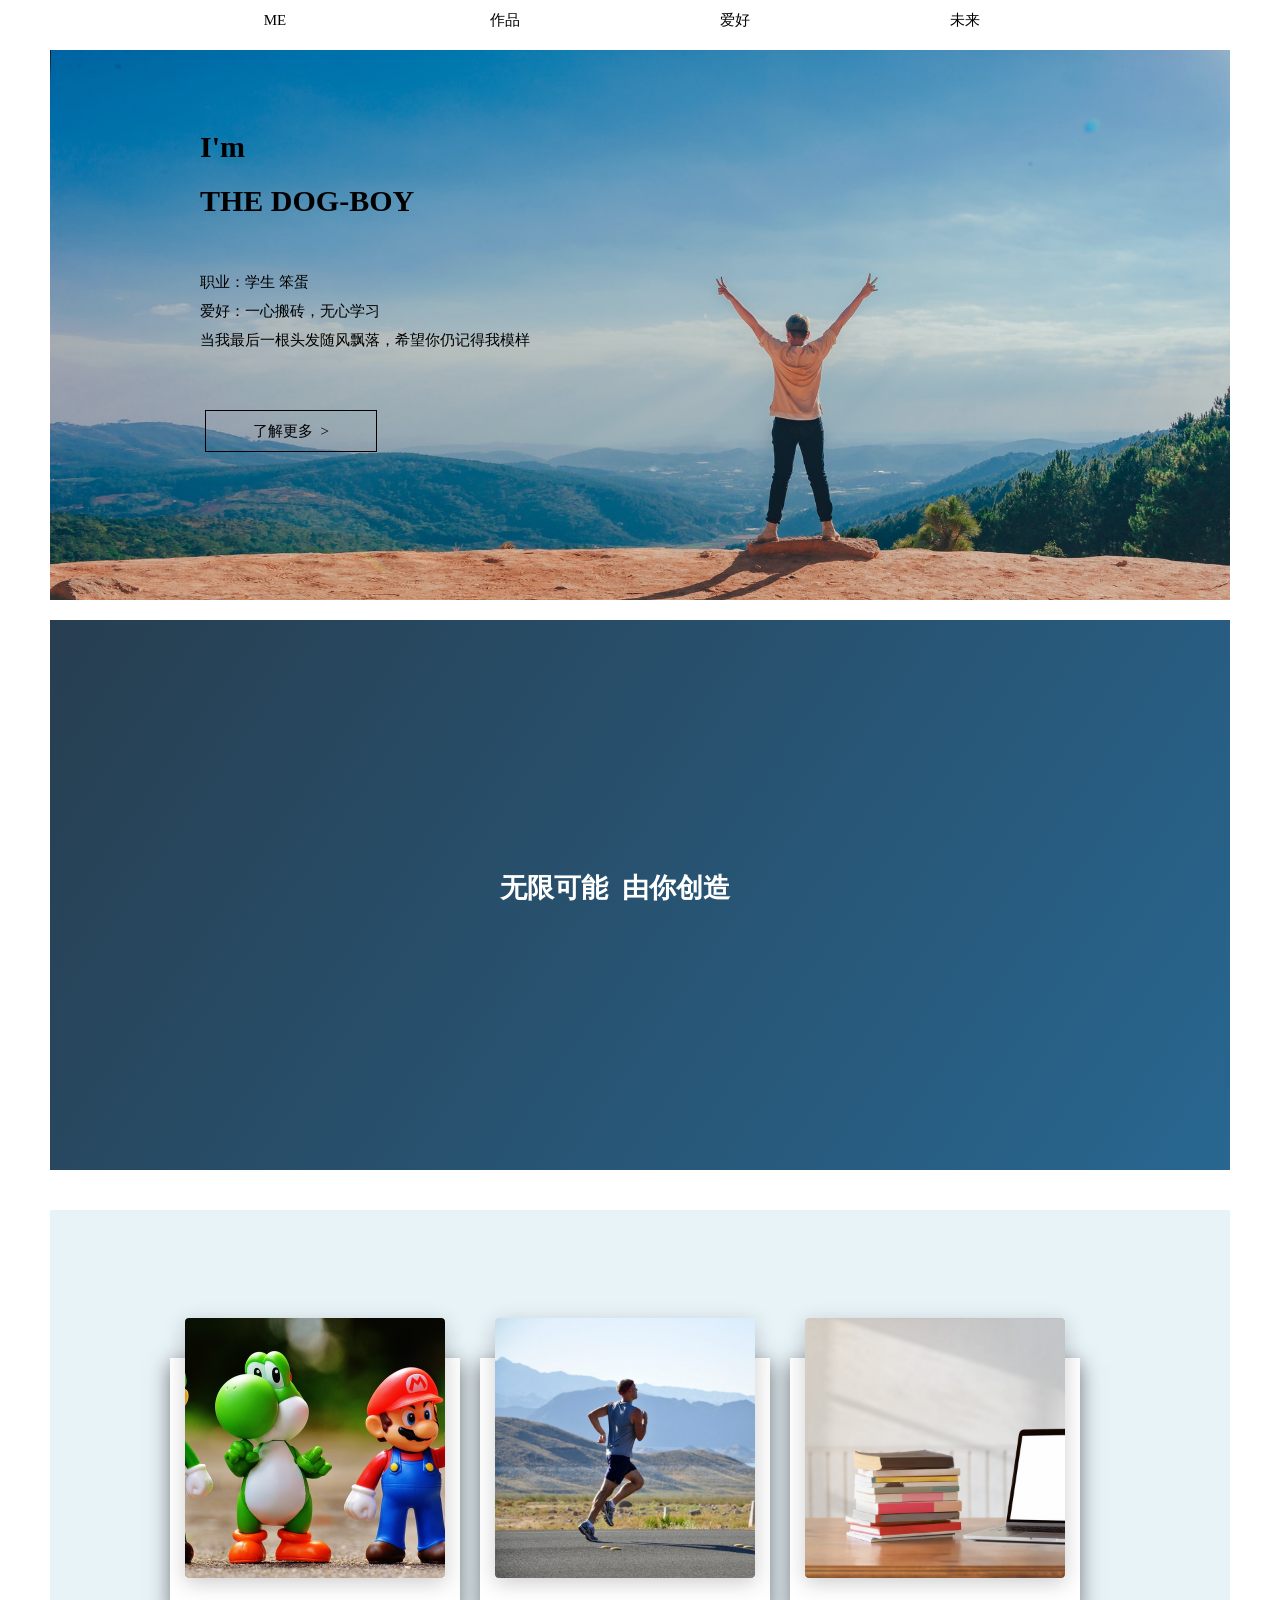
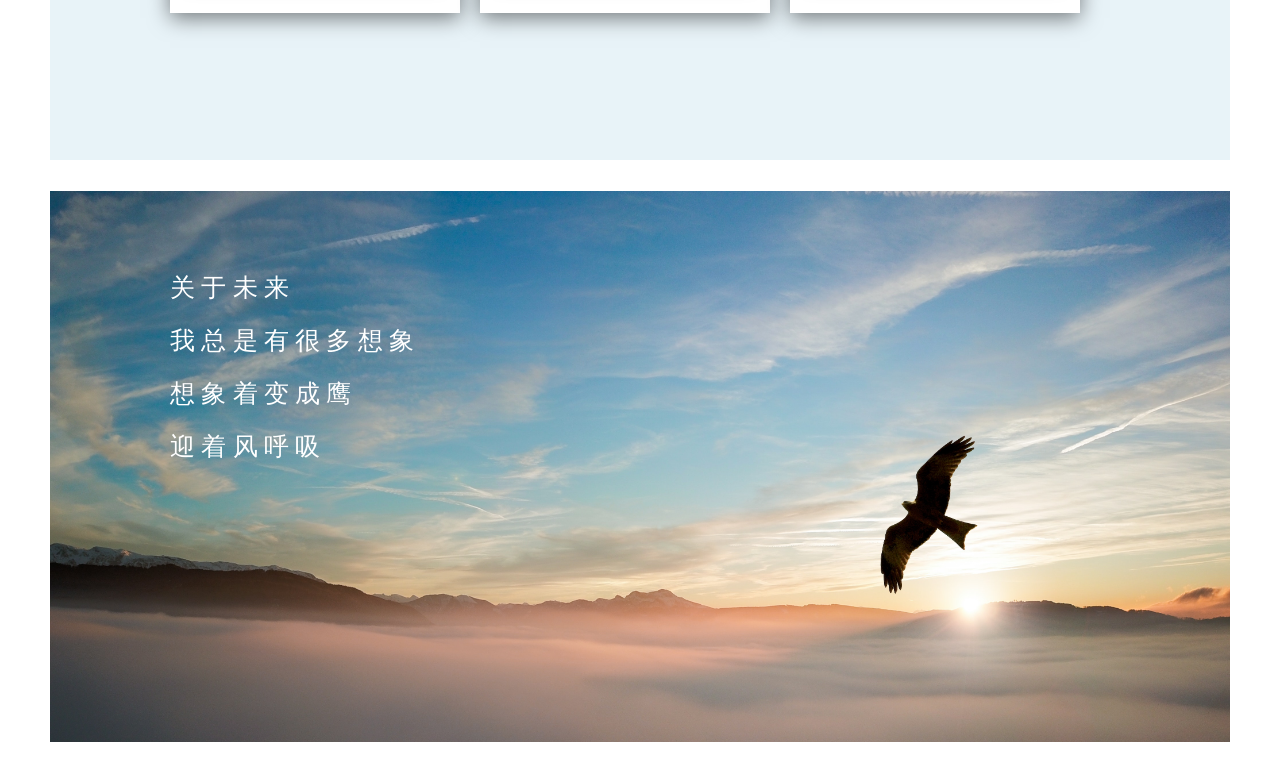
<file: index.html>
<!DOCTYPE html>
<html lang="en">
<head>
	<meta charset="UTF-8">
	<title>LHL的个人网页</title>
	<link rel="stylesheet" href="css.css">
</head>
<body>
	<div>
		<div class="bar w">
			<ul>
				<li><a >ME</a></li>
				<li><a href="#work">作品</a></li>
				<li><a href="#fun">爱好</a></li>
				<li><a href="#furture">未来</a></li>
			</ul>
		</div>
		<div class="partone w">
			<div class="fl">
				<p class="big">I'm</p>
				<p class="big">THE DOG-BOY</p>
				<span> </span>
				<p>职业：学生 笨蛋</p>
				<p>爱好：一心搬砖，无心学习</p>
				<p>当我最后一根头发随风飘落，希望你仍记得我模样</p>
				<div class="more">
					了解更多&nbsp; ><i></i>
				</div>
			</div>
		</div>
		<div class="work w" id="work">
			<div class="text">
				无限可能 &nbsp;由你创造
			</div>
		</div>
		<div class="fun w" id="fun">
			<div class="all">
				<div class="cards">
					<div class="imgbox">
						<img src="image/2.jpg" alt="">
					</div>
					<div class="content">
						<p>游戏，妙不可言</p>
					</div>
				</div>
				<div class="cards">
					<div class="imgbox">
						<img src="image/3.jpg" alt="">
					</div>
					<div class="content">
						<p>运动，生命不息</p>
					</div>
				</div>
				<div class="cards">
					<div class="imgbox">
						<img src="image/4.jpg" alt="">
					</div>
					<div class="content">
						<p>一本书，一次人生</p>
					</div>
				</div>

			</div>
		</div>
		<div class="furture  w" id="furture">
			<div class="title">
				<p>关 于 未 来</p>
				<p>我 总 是 有 很 多 想 象</p>
				<p>想 象 着 变 成 鹰</p>
				<p>迎 着 风 呼 吸</p>
			</div>
		</div>
	</div>
</body>
</html>
</file>
<file: css.css>
ul,li,p,a,body,button{
	margin: 0;
	padding:0; 
}
.w{
	width: 1180px;
	margin:0 auto;
}
.fl{
	float: left;
}
.fr{
	float: right;
}
.bar{
	height: 40px;
	position: relative;
	background-color: white;
}
/*.active{
	position: fixed;
	z-index: 9999;
	top: 0;
}*/
.bar ul{
	margin:0 auto;
	width: 960px;
}
.bar li{
	list-style: none;
	width: 230px;
	height:40px;
	float: left;
	text-align: center;
}
.bar li a{
	text-align: center;
	line-height: 40px;
	display: block;
	font-size: 15px;
	width: 230px;
	height:40px;
	text-decoration: none;
	color: black;	
}
.bar li:hover{
	border-bottom: 2px solid #428bb6;
}
.partone{
	margin-top: 10px;
	height: 550px;
	width: 1180px;
	background-image: url(image/1111.jpg);
	background-size: cover;
	margin-bottom: 20px;
}
/*div.partonemove{
	margin-top:50px; 
}*/
.partone div{
	width: 500px;
	margin-left: 150px;
	padding-top: 70px;
}
.partone p{
	font-size: 15px;
	margin-bottom: 10px;
}
.partone .big{
	font-size: 30px;
	margin-top: 10px;
	margin-bottom: 20px;
	font-weight: bold;

}
.partone span{
	display: block;
	height: 35px;
	width: 40px;
}
.partone .more{
	width: 170px;
	height: 40px;
	margin-left: 5px;
	margin-top: 60px;
	padding: 0;
	text-align:center;
	line-height: 40px;
	font-size: 15px;
	border: 1px solid black;
}
.partone .more:hover{
	animation: animationtwo 2s infinite;
}
@keyframes animationtwo{
	50%{
		border-left: 1px solid white;
		border-right: : 1px solid white;

	}
	100%{
		border: 1px solid white;
		color: white;
	}
}
.work{
	height: 550px;
	background-image:linear-gradient(125deg,#273e50,#2980b9,#e74c3c);
	background-size: 400%;
	animation: animationone 15s infinite;
	margin-bottom: 40px;
}
@keyframes animationone {
	0%{
		background-position: 0% 50%;
	}
	25%{
		background-position: 100% 50%;
	}
	100%{
		background-position: 0% 50%;
	}
}
.work .text{
	width: 250px;
	height: 30px;
	margin:250px 440px;
	font-size: 27px;
	float: left;
	font-weight: bold;
	color: white;
	text-align: center;
	text-transform: uppercase;
}
.fun{
	height: 550px;
	display: flex;
	justify-content: center;
	align-items: center;
	margin-bottom: 30px;
	background-color: #e8f3f8;
}
.fun .all{
	position: relative;
	display: flex;
	justify-content: center;
	align-items: center;
	flex-wrap: wrap;
	padding-right: 30px;

}
.fun .all .cards{
	max-width: 300px;
	height: 215px;
	margin: 30px 10px;
	padding:20px 15px;
	display: flex;
	flex-direction: column;
	box-shadow: 0 5px 20px rgb(0,0,0,0.5);
	transition: 0.3s ease-in-out;
	background-color: white;
}
.fun .all .cards p{
	font-size: 16px;
	font-weight: bold;
}
.fun .all .cards:hover{
	height: 270px;
}
.fun .all .cards .imgbox{
	position: relative;
	width: 260px;
	height: 260px;
	top: -60px;
	left: 0px;
	z-index: 1;
	box-shadow: 0 5px 20px rgb(0,0,0,0.2);

}
.fun .all .cards .imgbox img{
	max-width: 100%;
	border-radius: 4px;
}
.fun .all .cards .content{
	position: relative;
	margin-top: -140px;
	padding:10px 15px;
	text-align: center;
	color: #111;
	visibility: hidden;
	opacity: 0;
	transition:0.3 ease-in-out;

} 
.fun .all .cards:hover .content{
	visibility: visible;
	opacity: 1;
	margin-top: -40px;
	transition-delay: 0.3s;
}

.furture{
	height: 550px;
	margin-bottom: 40px;
	border: 1px solid transparent;
	background: url(image/5.jpg) no-repeat;
	background-size: cover;

}

.furture .title{
	height: 200px;
	width: 300px;	
	margin-left:120px; 
	margin-top: 80px;	
}
.furture .title p{
	color: white;
	margin-bottom: 20px;
	font-size: 25px;
}
.furture .title p:hover{
	animation: mvthree 1s 1;
}
@keyframes mvthree{
	50%{
	font-size: 26px;
	
	}
	100%{
		font-size: 27px;
	}
}
</file>
